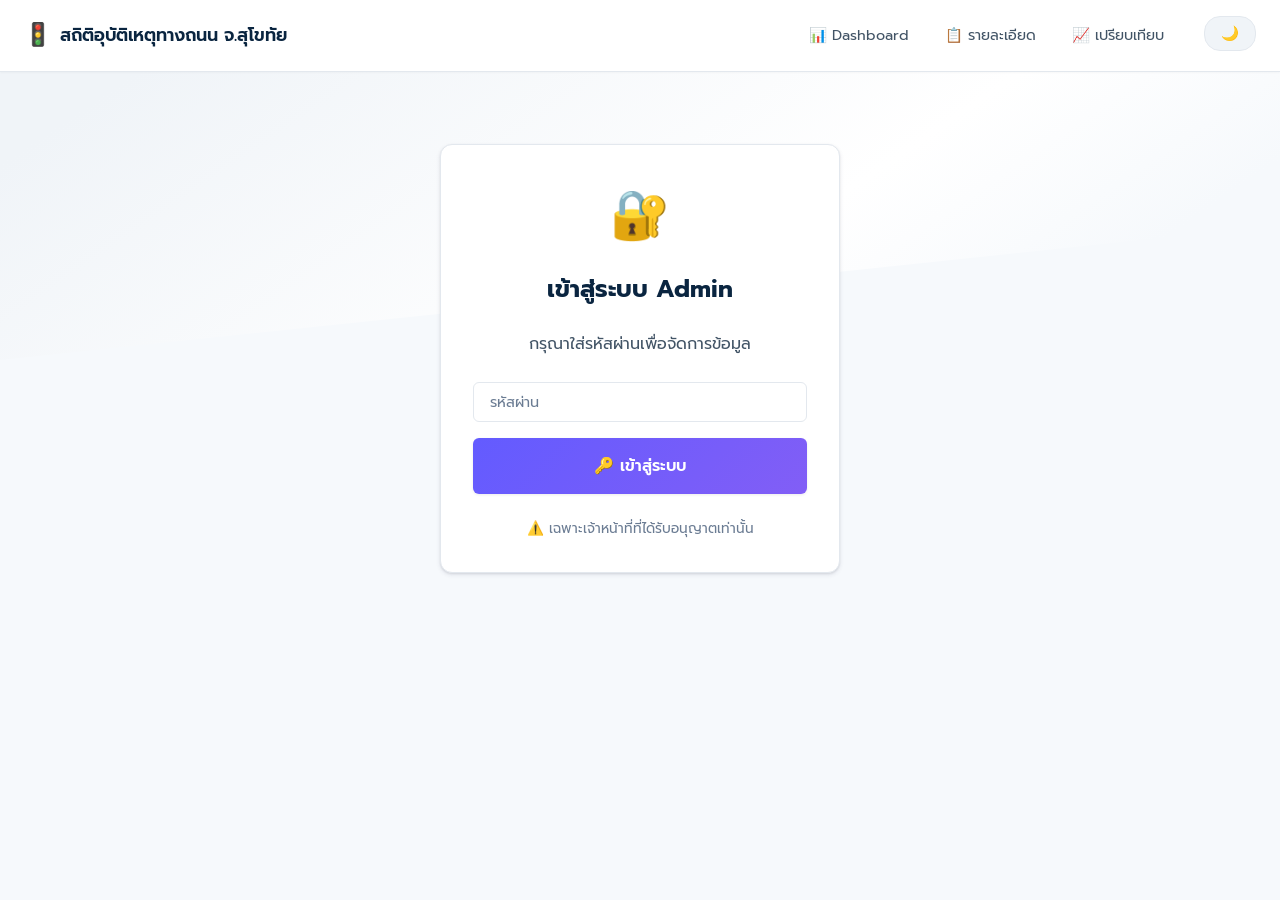
<file: admin.html>
<!DOCTYPE html>
<html lang="th">
<head>
  <meta charset="UTF-8">
  <meta name="viewport" content="width=device-width, initial-scale=1.0">
  <meta name="description" content="ระบบจัดการข้อมูลสถิติอุบัติเหตุทางถนน - Admin Panel">
  <title>🔑 Admin - สถิติอุบัติเหตุทางถนน</title>

  <!-- Google Fonts -->
  <link rel="preconnect" href="https://fonts.googleapis.com">
  <link rel="preconnect" href="https://fonts.gstatic.com" crossorigin>
  <link href="https://fonts.googleapis.com/css2?family=Prompt:wght@300;400;500;600;700&display=swap" rel="stylesheet">

  <!-- Styles -->
  <link rel="stylesheet" href="css/style.css">
  <script src="js/theme.js"></script>
</head>
<body>

  <!-- Navigation -->
  <nav class="navbar" id="mainNav">
    <div class="container">
      <a href="index.html" class="navbar-brand">
        <span class="emoji">🚦</span>
        <span>สถิติอุบัติเหตุทางถนน จ.สุโขทัย</span>
      </a>
      <ul class="navbar-nav">
        <li><a href="index.html" id="nav-dashboard">📊 Dashboard</a></li>
        <li><a href="detail.html" id="nav-detail">📋 รายละเอียด</a></li>
        <li><a href="compare.html" id="nav-compare">📈 เปรียบเทียบ</a></li>
        <li><a href="admin.html" class="active" id="nav-admin">🔑 Admin</a></li>
        <li>
          <button class="theme-toggle" id="themeToggle" title="สลับโหมดสี">
            <span class="icon-sun">☀️</span>
            <span class="icon-moon">🌙</span>
          </button>
        </li>
      </ul>
    </div>
  </nav>

  <div class="container page-wrapper">

    <!-- Login Section -->
    <div id="loginSection">
      <div class="login-container">
        <div class="card login-card">
          <div class="login-icon">🔐</div>
          <h2>เข้าสู่ระบบ Admin</h2>
          <p class="text-secondary mb-lg">กรุณาใส่รหัสผ่านเพื่อจัดการข้อมูล</p>
          <form onsubmit="handleLogin(event)">
            <div class="form-group">
              <input type="password" class="form-control" id="loginPassword"
                     placeholder="รหัสผ่าน" autocomplete="current-password">
            </div>
            <button type="submit" class="btn btn-primary btn-lg w-100" id="loginBtn">
              🔑 เข้าสู่ระบบ
            </button>
          </form>
          <p class="text-muted font-sm mt-lg">
            ⚠️ เฉพาะเจ้าหน้าที่ที่ได้รับอนุญาตเท่านั้น
          </p>
        </div>
      </div>
    </div>

    <!-- Admin Panel (hidden until login) -->
    <div id="adminPanel" class="hidden">

      <!-- Admin Header -->
      <div class="flex-between mb-xl">
        <div>
          <h1 style="font-size:1.5rem;font-weight:700">📝 จัดการข้อมูล</h1>
          <p class="text-secondary">เพิ่ม แก้ไข ลบ ข้อมูลสถิติอุบัติเหตุทางถนน</p>
        </div>
        <div class="flex-gap">
          <select class="form-control" id="adminFestivalSelect" style="width:auto">
            <option value="songkran">🎉 สงกรานต์</option>
            <option value="newyear">🎄 ปีใหม่</option>
          </select>
          <select class="form-control" id="adminYearSelect" style="width:auto"></select>
          <button class="btn btn-danger" onclick="handleLogout()">🚪 ออกจากระบบ</button>
        </div>
      </div>

      <!-- Tabs -->
      <div class="tabs">
        <button class="tab active" data-tab="daily">📊 ข้อมูลรายวัน</button>
        <button class="tab" data-tab="district">🏘️ ข้อมูลรายอำเภอ</button>
        <button class="tab" data-tab="policy">⚠️ นโยบายเน้นหนัก</button>
        <button class="tab" data-tab="casualty">🏥 บาดเจ็บ/เสียชีวิต</button>
      </div>

      <!-- ==================== TAB: Daily Stats ==================== -->
      <div class="tab-panel active" id="panel-daily">
        <div class="card">
          <h3 class="section-title">📋 ข้อมูลรายวัน (สรุปอัตโนมัติจากรายอำเภอ)</h3>
          <div class="table-wrapper">
            <table>
              <thead>
                <tr>
                  <th>วันที่</th>
                  <th>อุบัติเหตุ</th>
                  <th>บาดเจ็บ</th>
                  <th>เสียชีวิต</th>
                </tr>
              </thead>
              <tbody id="dailyTableBody">
                <tr><td colspan="4" class="text-center text-muted p-lg">กำลังโหลด...</td></tr>
              </tbody>
            </table>
          </div>
        </div>
      </div>

      <!-- ==================== TAB: District Stats ==================== -->
      <div class="tab-panel" id="panel-district">
        <div class="card mb-lg">
          <h3 class="section-title">➕ เพิ่ม/แก้ไขข้อมูลรายอำเภอ</h3>
          <form onsubmit="saveDistrictForm(event)">
            <div class="form-inline">
              <div class="form-group">
                <label class="form-label">วันที่</label>
                <select class="form-control date-select" id="districtDate" required></select>
              </div>
              <div class="form-group">
                <label class="form-label">อำเภอ</label>
                <select class="form-control" id="districtName" required>
                  <option value="">เลือกอำเภอ</option>
                </select>
              </div>
              <div class="form-group">
                <label class="form-label">อุบัติเหตุ</label>
                <input type="number" class="form-control" id="districtAccidents" min="0" value="0">
              </div>
              <div class="form-group">
                <label class="form-label">บาดเจ็บ</label>
                <input type="number" class="form-control" id="districtInjuries" min="0" value="0">
              </div>
              <div class="form-group">
                <label class="form-label">เสียชีวิต</label>
                <input type="number" class="form-control" id="districtDeaths" min="0" value="0">
              </div>
              <div class="form-group">
                <button type="submit" class="btn btn-primary">💾 บันทึก</button>
              </div>
            </div>
          </form>
        </div>

        <div class="card">
          <h3 class="section-title">📋 ข้อมูลรายอำเภอ</h3>
          <div class="table-wrapper">
            <table>
              <thead>
                <tr>
                  <th>วันที่</th>
                  <th>อำเภอ</th>
                  <th>อุบัติเหตุ</th>
                  <th>บาดเจ็บ</th>
                  <th>เสียชีวิต</th>
                  <th>จัดการ</th>
                </tr>
              </thead>
              <tbody id="districtTableBody">
                <tr><td colspan="6" class="text-center text-muted p-lg">กำลังโหลด...</td></tr>
              </tbody>
            </table>
          </div>
        </div>
      </div>

      <!-- ==================== TAB: Policy Stats ==================== -->
      <div class="tab-panel" id="panel-policy">
        <div class="card mb-lg">
          <h3 class="section-title">➕ เพิ่ม/แก้ไขข้อมูลนโยบายเน้นหนัก</h3>
          <form onsubmit="savePolicyForm(event)">
            <div class="form-inline" style="display: grid; grid-template-columns: repeat(auto-fill, minmax(200px, 1fr)); gap: var(--space-md); align-items: end;">
              <div class="form-group" style="grid-column: 1 / -1; margin-bottom: 0;">
                <label class="form-label">วันที่</label>
                <select class="form-control date-select" id="policyDate" required></select>
              </div>
              <div class="form-group">
                <label class="form-label">🏎️ ขับรถเร็วเกินกำหนด</label>
                <input type="number" class="form-control" id="policySpeed" min="0" value="0">
              </div>
              <div class="form-group">
                <label class="form-label">↩️ ขับรถย้อนศร</label>
                <input type="number" class="form-control" id="policyWrongSide" min="0" value="0">
              </div>
              <div class="form-group">
                <label class="form-label">🚥 ฝ่าไฟแดง</label>
                <input type="number" class="form-control" id="policyRedLight" min="0" value="0">
              </div>
              <div class="form-group">
                <label class="form-label">🚫 ไม่คาดเข็มขัด</label>
                <input type="number" class="form-control" id="policySeatbelt" min="0" value="0">
              </div>
              <div class="form-group">
                <label class="form-label">🆔 ไม่มีใบขับขี่</label>
                <input type="number" class="form-control" id="policyNoLicense" min="0" value="0">
              </div>
              <div class="form-group">
                <label class="form-label">⚠️ แซงในที่คับขัน</label>
                <input type="number" class="form-control" id="policyOvertaking" min="0" value="0">
              </div>
              <div class="form-group">
                <label class="form-label">🍺 เมาสุรา</label>
                <input type="number" class="form-control" id="policyDrunk" min="0" value="0">
              </div>
              <div class="form-group">
                <label class="form-label">⛑️ ไม่สวมหมวกนิรภัย</label>
                <input type="number" class="form-control" id="policyHelmet" min="0" value="0">
              </div>
              <div class="form-group">
                <label class="form-label">🛠️ รถไม่ปลอดภัย</label>
                <input type="number" class="form-control" id="policyUnsafe" min="0" value="0">
              </div>
              <div class="form-group">
                <label class="form-label">📱 ใช้โทรศัพท์มือถือ</label>
                <input type="number" class="form-control" id="policyMobile" min="0" value="0">
              </div>
              <div class="form-group" style="grid-column: 1 / -1; text-align: right;">
                <button type="submit" class="btn btn-primary btn-lg" style="min-width: 150px;">💾 บันทึกข้อมูลนโยบาย</button>
              </div>
            </div>
          </form>
        </div>

        <div class="card">
          <h3 class="section-title">📋 ข้อมูลนโยบาย</h3>
          <div class="table-wrapper">
            <table>
              <thead>
                <tr>
                  <th>วันที่</th>
                  <th>รวม 10 ข้อหา</th>
                  <th>จัดการ</th>
                </tr>
              </thead>
              <tbody id="policyTableBody">
                <tr><td colspan="3" class="text-center text-muted p-lg">กำลังโหลด...</td></tr>
              </tbody>
            </table>
          </div>
        </div>
      </div>

      <!-- ==================== TAB: Casualty Details ==================== -->
      <div class="tab-panel" id="panel-casualty">
        <div class="flex-between mb-lg">
          <h3 class="section-title" style="margin-bottom:0">🏥 รายละเอียดบาดเจ็บ/เสียชีวิต</h3>
          <button class="btn btn-primary" onclick="showCasualtyForm()">➕ เพิ่มรายการ</button>
        </div>

        <div id="casualtyList">
          <div class="loading"><div class="spinner"></div></div>
        </div>
      </div>

    </div><!-- /adminPanel -->
  </div>

  <!-- Casualty Modal -->
  <div class="modal-overlay" id="casualtyModal">
    <div class="modal">
      <div class="modal-header">
        <h3>📝 รายละเอียดบาดเจ็บ/เสียชีวิต</h3>
        <button class="btn btn-icon btn-outline" onclick="closeCasualtyModal()">✕</button>
      </div>
      <div class="modal-body">
        <form id="casualtyForm" onsubmit="saveCasualtyForm(event)">
          <input type="hidden" id="casualtyId">

          <div class="grid-2">
            <div class="form-group">
              <label class="form-label">วันที่เกิดเหตุ</label>
              <input type="date" class="form-control" id="casualtyDate2" required>
            </div>
            <div class="form-group">
              <label class="form-label">เวลา</label>
              <input type="time" class="form-control" id="casualtyTime">
            </div>
          </div>

          <div class="grid-2">
            <div class="form-group">
              <label class="form-label">อำเภอ</label>
              <select class="form-control" id="casualtyDistrict">
                <option value="">เลือกอำเภอ</option>
              </select>
            </div>
            <div class="form-group">
              <label class="form-label">สถานที่</label>
              <input type="text" class="form-control" id="casualtyLocation" placeholder="ถนน/ตำบล">
            </div>
          </div>

          <div class="grid-2">
            <div class="form-group">
              <label class="form-label">ประเภทยานพาหนะ</label>
              <select class="form-control" id="casualtyVehicle">
                <option value="">เลือก</option>
                <option value="รถจักรยานยนต์">🏍️ รถจักรยานยนต์</option>
                <option value="รถยนต์">🚗 รถยนต์</option>
                <option value="รถกระบะ">🛻 รถกระบะ</option>
                <option value="รถจักรยาน">🚲 รถจักรยาน</option>
                <option value="คนเดินเท้า">🚶 คนเดินเท้า</option>
                <option value="อื่นๆ">📦 อื่นๆ</option>
              </select>
            </div>
            <div class="form-group">
              <label class="form-label">สาเหตุ</label>
              <select class="form-control" id="casualtyCause">
                <option value="">เลือก</option>
                <option value="เมาสุรา">🍺 เมาสุรา</option>
                <option value="ขับเร็วเกินกำหนด">🏎️ ขับเร็วเกินกำหนด</option>
                <option value="ตัดหน้ากระชั้นชิด">⚡ ตัดหน้ากระชั้นชิด</option>
                <option value="ไม่สวมหมวกนิรภัย">⛑️ ไม่สวมหมวกนิรภัย</option>
                <option value="ไม่คาดเข็มขัด">🚫 ไม่คาดเข็มขัด</option>
                <option value="หลับใน">😴 หลับใน</option>
                <option value="อื่นๆ">📝 อื่นๆ</option>
              </select>
            </div>
          </div>

          <div class="grid-3">
            <div class="form-group">
              <label class="form-label">ประเภทถนน</label>
              <select class="form-control" id="casualtyRoadType">
                <option value="">เลือก</option>
                <option value="ทางหลวงแผ่นดิน">🛤️ ทางหลวงแผ่นดิน</option>
                <option value="ทางหลวงชนบท">🛣️ ทางหลวงชนบท</option>
                <option value="ถนนนในเมือง/เทศบาล">🏙️ ถนนนในเมือง/เทศบาล</option>
                <option value="ถนนในหมู่บ้าน/อบต.">🏠 ถนนในหมู่บ้าน/อบต.</option>
                <option value="อื่นๆ">📦 อื่นๆ</option>
              </select>
            </div>
            <div class="form-group">
              <label class="form-label">สถานะผู้ประสบเหตุ</label>
              <select class="form-control" id="casualtyRole">
                <option value="">เลือก</option>
                <option value="ผู้ขับขี่">🛵 ผู้ขับขี่</option>
                <option value="ผู้โดยสาร">👥 ผู้โดยสาร</option>
                <option value="คนเดินเท้า">🚶 คนเดินเท้า</option>
              </select>
            </div>
            <div class="form-group">
              <label class="form-label">ลักษณะจุดเกิดเหตุ</label>
              <select class="form-control" id="casualtySpotType">
                <option value="">เลือก</option>
                <option value="ทางตรง">➖ ทางตรง</option>
                <option value="ทางโค้ง">↪️ ทางโค้ง</option>
                <option value="สี่แยก">➕ สี่แยก</option>
                <option value="สามแยก">⏳ สามแยก</option>
                <option value="จุดกลับรถ">🔄 จุดกลับรถ</option>
                <option value="อื่นๆ">📍 อื่นๆ</option>
              </select>
            </div>
          </div>

          <div class="form-group">
            <label class="form-label">ชื่อ-สกุล ผู้บาดเจ็บ/เสียชีวิต</label>
            <input type="text" class="form-control" id="casualtyName" required placeholder="ชื่อ-นามสกุล">
          </div>

          <div class="grid-3">
            <div class="form-group">
              <label class="form-label">เพศ</label>
              <select class="form-control" id="casualtyGender">
                <option value="">เลือก</option>
                <option value="ชาย">ชาย</option>
                <option value="หญิง">หญิง</option>
              </select>
            </div>
            <div class="form-group">
              <label class="form-label">อายุ (ปี)</label>
              <input type="number" class="form-control" id="casualtyAge" min="0" max="150">
            </div>
            <div class="form-group">
              <label class="form-label">สถานะ</label>
              <select class="form-control" id="casualtyStatus" required>
                <option value="">เลือก</option>
                <option value="บาดเจ็บ">🏥 บาดเจ็บ</option>
                <option value="เสียชีวิต">✝️ เสียชีวิต</option>
              </select>
            </div>
          </div>

          <div class="form-group">
            <label class="form-label">หมายเหตุ/รายละเอียดเพิ่มเติม</label>
            <textarea class="form-control" id="casualtyNotes" placeholder="รายละเอียดเพิ่มเติม..."></textarea>
          </div>

          <div class="modal-footer" style="padding:0;border:0;margin-top:var(--space-md)">
            <button type="button" class="btn btn-outline" onclick="closeCasualtyModal()">ยกเลิก</button>
            <button type="submit" class="btn btn-primary">💾 บันทึก</button>
          </div>
        </form>
      </div>
    </div>
  </div>

  <!-- Scripts -->
  <script src="js/mobile-menu.js"></script>
  <script src="js/api.js"></script>
  <script src="js/auth.js"></script>
  <script src="js/admin.js"></script>

</body>
</html>
</file>
<file: css/style.css>
/* ============================================================
   🚦 Road Accident Statistics Dashboard - Design System
   Theme: Premium Dark + Glassmorphism
   Font: Prompt (Thai-optimized)
   ============================================================ */

/* ===== CSS Variables ===== */
:root {
  /* Background */
  --bg-primary: #f6f9fc;
  --bg-secondary: #ffffff;
  --bg-tertiary: #f0f4f8;

  /* Surfaces & Borders */
  --glass-bg: #ffffff;
  --glass-bg-hover: #ffffff;
  --glass-border: #e3e8ee;
  --glass-border-hover: #cacad0;

  /* Text */
  --text-primary: #0a2540;
  --text-secondary: #425466;
  --text-muted: #6b7c93;
  --text-dark: #0a2540;

  /* Accent Colors (Stripe Signature) */
  --accent-blue: #635bff;
  --accent-cyan: #11cdef;
  --accent-gold: #f4b400;
  --accent-orange: #fb6340;
  --accent-red: #df1b41;
  --accent-green: #00d924;
  --accent-purple: #825ef6;
  --accent-pink: #f5365c;

  /* Data Colors */
  --color-accident: #635bff;
  --color-injury: #f4b400;
  --color-death: #df1b41;
  --color-safe: #00d924;

  /* Gradients */
  --gradient-primary: linear-gradient(135deg, #635bff 0%, #825ef6 100%);
  --gradient-danger: linear-gradient(135deg, #f5365c 0%, #df1b41 100%);
  --gradient-warning: linear-gradient(135deg, #fb6340 0%, #f4b400 100%);
  --gradient-success: linear-gradient(135deg, #2dce89 0%, #00d924 100%);
  --gradient-info: linear-gradient(135deg, #11cdef 0%, #1171ef 100%);
  --gradient-header: #ffffff;

  /* Spacing */
  --space-xs: 4px;
  --space-sm: 8px;
  --space-md: 16px;
  --space-lg: 24px;
  --space-xl: 32px;
  --space-xxl: 48px;

  /* Border Radius */
  --radius-sm: 6px;
  --radius-md: 8px;
  --radius-lg: 12px;
  --radius-xl: 16px;

  /* Shadows (Stripe precise shadows) */
  --shadow-sm: 0 2px 4px rgba(50, 50, 93, 0.1), 0 1px 2px rgba(0, 0, 0, 0.08);
  --shadow-md: 0 4px 6px rgba(50, 50, 93, 0.11), 0 1px 3px rgba(0, 0, 0, 0.08);
  --shadow-lg: 0 15px 35px rgba(50, 50, 93, 0.1), 0 5px 15px rgba(0, 0, 0, 0.07);
  --shadow-glow-blue: 0 0 0 transparent;
  --shadow-glow-red: 0 0 0 transparent;
  --shadow-glow-gold: 0 0 0 transparent;
  --shadow-glow-green: 0 0 0 transparent;

  /* Transitions */
  --transition-fast: 150ms ease;
  --transition-normal: 300ms cubic-bezier(0.4, 0, 0.2, 1);
  --transition-slow: 500ms cubic-bezier(0.4, 0, 0.2, 1);

  /* Font */
  --font-primary: 'Inter', 'Prompt', sans-serif;
}

/* Dark Theme Variables */
[data-theme="dark"] {
  --bg-primary: #0b1120;
  --bg-secondary: #0f172a;
  --bg-tertiary: #1e293b;

  /* Surfaces & Borders */
  --glass-bg: #0f172a;
  --glass-bg-hover: #1e293b;
  --glass-border: #1e293b;
  --glass-border-hover: #334155;

  /* Text */
  --text-primary: #f8fafc;
  --text-secondary: #94a3b8;
  --text-muted: #64748b;
  --text-dark: #f8fafc;

  /* Accent Adjustments (Optional, keeping Stripe colors for brand consistency) */
  --gradient-header: #0f172a;
  
  /* Reset background skew overlay for dark mode to be more subtle */
  --bg-skew-gradient: linear-gradient(150deg, #0f172a 15%, #0b1120 70%, #0f172a 94%);

  /* Shadows */
  --shadow-sm: 0 4px 6px -1px rgba(0, 0, 0, 0.2), 0 2px 4px -1px rgba(0, 0, 0, 0.06);
  --shadow-md: 0 10px 15px -3px rgba(0, 0, 0, 0.3), 0 4px 6px -2px rgba(0, 0, 0, 0.05);
  --shadow-lg: 0 20px 25px -5px rgba(0, 0, 0, 0.4), 0 10px 10px -5px rgba(0, 0, 0, 0.04);
}

/* ===== Reset & Base ===== */
*, *::before, *::after {
  box-sizing: border-box;
  margin: 0;
  padding: 0;
}

html {
  font-size: 16px;
  scroll-behavior: smooth;
}

body {
  font-family: var(--font-primary);
  background: var(--bg-primary);
  color: var(--text-primary);
  min-height: 100vh;
  line-height: 1.6;
  overflow-x: hidden;
}

/* Ambient background glow - Stripe Diagonal */
body::before {
  content: '';
  position: absolute;
  top: 0;
  left: 0;
  right: 0;
  height: 40vh;
  background: var(--bg-skew-gradient, linear-gradient(150deg, #f0f4f8 15%, #ffffff 70%, #f6f9fc 94%));
  transform: skewY(-6deg);
  transform-origin: top left;
  pointer-events: none;
  z-index: 0;
}

a { color: var(--accent-blue); text-decoration: none; }
a:hover { color: var(--accent-cyan); }

/* ===== Scrollbar ===== */
::-webkit-scrollbar { width: 6px; height: 6px; }
::-webkit-scrollbar-track { background: var(--bg-primary); }
::-webkit-scrollbar-thumb {
  background: var(--text-muted);
  border-radius: 3px;
}
::-webkit-scrollbar-thumb:hover { background: var(--text-secondary); }

/* ===== Layout ===== */
.container {
  max-width: 1440px;
  margin: 0 auto;
  padding: 0 var(--space-lg);
  position: relative;
  z-index: 1;
}

.container-wide {
  max-width: 1600px;
  margin: 0 auto;
  padding: 0 var(--space-lg);
  position: relative;
  z-index: 1;
}

.page-wrapper {
  padding: var(--space-lg) 0 var(--space-xxl);
}

.grid-2 { display: grid; grid-template-columns: repeat(2, 1fr); gap: var(--space-lg); }
.grid-3 { display: grid; grid-template-columns: repeat(3, 1fr); gap: var(--space-lg); }
.grid-4 { display: grid; grid-template-columns: repeat(4, 1fr); gap: var(--space-lg); }

.flex-between {
  display: flex;
  justify-content: space-between;
  align-items: center;
}

.flex-center {
  display: flex;
  justify-content: center;
  align-items: center;
}

.flex-gap {
  display: flex;
  gap: var(--space-md);
  align-items: center;
  flex-wrap: wrap;
}

/* ===== Header / Navbar ===== */
.navbar {
  background: rgba(255, 255, 255, 0.95);
  backdrop-filter: blur(8px);
  border-bottom: 1px solid var(--glass-border);
  padding: var(--space-md) 0;
  position: sticky;
  top: 0;
  z-index: 100;
  box-shadow: 0 1px 2px rgba(0,0,0,0.03);
}

.nav-toggle {
  display: none;
}

.navbar .container,
.navbar .container-wide {
  display: flex;
  justify-content: space-between;
  align-items: center;
  flex-wrap: wrap;
  gap: var(--space-md);
}

.navbar-brand {
  display: flex;
  align-items: center;
  gap: var(--space-sm);
  font-size: 1.1rem;
  font-weight: 600;
  color: var(--text-primary);
  white-space: nowrap;
}

.navbar-brand .emoji {
  font-size: 1.4rem;
}

.navbar-nav {
  display: flex;
  list-style: none;
  gap: var(--space-xs);
}

.navbar-nav a {
  display: flex;
  align-items: center;
  gap: var(--space-xs);
  padding: var(--space-sm) var(--space-md);
  border-radius: var(--radius-sm);
  color: var(--text-secondary);
  font-size: 0.9rem;
  font-weight: 400;
  transition: var(--transition-normal);
  white-space: nowrap;
}

.navbar-nav a:hover,
.navbar-nav a.active {
  background: #f0f4f8;
  color: var(--text-primary);
}

.navbar-nav a.active {
  color: var(--accent-blue);
  font-weight: 500;
}

/* ===== Page Header ===== */
.page-header {
  text-align: center;
  padding: var(--space-xl) 0;
}

.page-header h1 {
  font-size: 1.8rem;
  font-weight: 700;
  margin-bottom: var(--space-sm);
  background: linear-gradient(135deg, var(--text-primary) 0%, var(--accent-blue) 100%);
  -webkit-background-clip: text;
  -webkit-text-fill-color: transparent;
  background-clip: text;
}

.page-header .subtitle {
  font-size: 1rem;
  color: var(--text-secondary);
}

.page-header .report-date {
  font-size: 0.9rem;
  color: var(--accent-gold);
  margin-top: var(--space-xs);
}

/* ===== Festival Badge ===== */
.festival-badge {
  display: inline-flex;
  align-items: center;
  gap: var(--space-xs);
  padding: var(--space-xs) var(--space-md);
  border-radius: var(--radius-xl);
  font-size: 0.85rem;
  font-weight: 600;
  white-space: nowrap;
  max-width: 100%;
  overflow: hidden;
  text-overflow: ellipsis;
}

.festival-badge span {
  display: inline-block;
  white-space: nowrap;
}

.festival-badge.songkran {
  background: linear-gradient(135deg, rgba(255, 152, 0, 0.2), rgba(255, 87, 34, 0.2));
  color: var(--accent-orange);
  border: 1px solid rgba(255, 152, 0, 0.3);
}

.festival-badge.newyear {
  background: linear-gradient(135deg, rgba(79, 124, 255, 0.2), rgba(179, 136, 255, 0.2));
  color: var(--accent-purple);
  border: 1px solid rgba(179, 136, 255, 0.3);
}

/* ===== Controls Bar ===== */
.controls-bar {
  display: flex;
  justify-content: center;
  align-items: center;
  gap: var(--space-md);
  padding: var(--space-md) 0;
  flex-wrap: wrap;
}

/* ===== White Card (No Glass) ===== */
.card {
  background: var(--bg-secondary);
  border: 1px solid var(--glass-border);
  border-radius: var(--radius-lg);
  padding: var(--space-lg);
  transition: var(--transition-normal);
  position: relative;
  overflow: hidden;
  box-shadow: var(--shadow-sm);
}

.card:hover {
  background: var(--glass-bg-hover);
  border-color: var(--glass-border-hover);
  transform: translateY(-2px);
  box-shadow: var(--shadow-md);
}

.card-header {
  display: flex;
  justify-content: space-between;
  align-items: center;
  margin-bottom: var(--space-md);
}

.card-title {
  font-size: 0.9rem;
  font-weight: 500;
  color: var(--text-secondary);
  text-transform: uppercase;
  letter-spacing: 0.5px;
}

.card-icon {
  width: 40px;
  height: 40px;
  border-radius: var(--radius-md);
  display: flex;
  align-items: center;
  justify-content: center;
  font-size: 1.2rem;
}

/* ===== Summary Cards ===== */
.summary-cards {
  display: grid;
  grid-template-columns: repeat(auto-fit, minmax(240px, 1fr));
  gap: var(--space-lg);
  margin-bottom: var(--space-xl);
}

.summary-card {
  position: relative;
  overflow: hidden;
}

.summary-card::before {
  content: '';
  position: absolute;
  top: 0;
  left: 0;
  right: 0;
  height: 3px;
  border-radius: var(--radius-lg) var(--radius-lg) 0 0;
}

.summary-card.accidents::before { background: var(--gradient-info); }
.summary-card.injuries::before { background: var(--gradient-warning); }
.summary-card.deaths::before { background: var(--gradient-danger); }
.summary-card.safe::before { background: var(--gradient-success); }

.summary-card .card-icon.accidents { background: rgba(79, 124, 255, 0.15); color: var(--color-accident); }
.summary-card .card-icon.injuries { background: rgba(255, 215, 64, 0.15); color: var(--color-injury); }
.summary-card .card-icon.deaths { background: rgba(255, 82, 82, 0.15); color: var(--color-death); }
.summary-card .card-icon.safe { background: rgba(105, 240, 174, 0.15); color: var(--color-safe); }

.summary-value {
  font-size: 2.5rem;
  font-weight: 700;
  line-height: 1.2;
  margin-bottom: var(--space-xs);
}

.summary-value.accidents { color: var(--color-accident); }
.summary-value.injuries { color: var(--color-injury); }
.summary-value.deaths { color: var(--color-death); }
.summary-value.safe { color: var(--color-safe); }

.summary-sub {
  font-size: 0.85rem;
  color: var(--text-muted);
}

.summary-sub span {
  color: var(--text-secondary);
  font-weight: 600;
}

/* ===== Data Table ===== */
.table-wrapper {
  overflow-x: auto;
  border-radius: var(--radius-md);
  scrollbar-width: thin;
  scrollbar-color: var(--glass-border) transparent;
}

.table-wrapper::-webkit-scrollbar {
  height: 6px;
}

.table-wrapper::-webkit-scrollbar-track {
  background: transparent;
}

.table-wrapper::-webkit-scrollbar-thumb {
  background-color: var(--glass-border);
  border-radius: 10px;
}


table {
  width: 100%;
  border-collapse: collapse;
  font-size: 0.9rem;
}

thead th {
  background: #f6f9fc;
  color: var(--text-secondary);
  font-weight: 600;
  padding: var(--space-md);
  text-align: center;
  white-space: nowrap;
  border-bottom: 1px solid var(--glass-border);
  text-transform: uppercase;
  font-size: 0.8rem;
  letter-spacing: 0.5px;
}

tbody td {
  padding: var(--space-sm) var(--space-md);
  text-align: center;
  border-bottom: 1px solid var(--glass-border);
  transition: var(--transition-fast);
}

tbody tr:hover td {
  background: var(--glass-bg-hover);
}

tbody tr:last-child td {
  border-bottom: none;
}

.table-total td {
  font-weight: 700;
  background: #f6f9fc !important;
  border-top: 2px solid var(--glass-border);
  color: var(--text-dark);
}

td.text-danger { color: var(--accent-red); font-weight: 600; }
td.text-warning { color: var(--accent-gold); font-weight: 600; }

/* ===== District Cards Grid ===== */
.district-cards-header {
  display: flex;
  justify-content: space-between;
  align-items: center;
  margin-bottom: var(--space-lg);
  flex-wrap: wrap;
  gap: var(--space-md);
}

.district-sort-control {
  display: flex;
  align-items: center;
  gap: var(--space-sm);
}

.district-cards-grid {
  display: grid;
  grid-template-columns: repeat(auto-fill, minmax(280px, 1fr));
  gap: var(--space-md);
}

.district-card {
  background: var(--glass-bg);
  border: 1px solid var(--glass-border);
  border-radius: var(--radius-md);
  padding: var(--space-lg);
  transition: var(--transition-normal);
  display: flex;
  flex-direction: column;
  gap: var(--space-sm);
  position: relative;
  overflow: hidden;
}

.district-card::before {
  content: '';
  position: absolute;
  top: 0;
  left: 0;
  bottom: 0;
  width: 4px;
  background: var(--text-muted);
  border-radius: var(--radius-md) 0 0 var(--radius-md);
  transition: var(--transition-normal);
}

.district-card.has-data::before {
  background: var(--accent-blue);
}
.district-card.has-injury::before {
  background: var(--accent-gold);
}
.district-card.has-death::before {
  background: var(--accent-red);
}

.district-card:hover {
  background: var(--glass-bg-hover);
  border-color: var(--glass-border-hover);
  transform: translateY(-2px);
  box-shadow: var(--shadow-md);
}

.district-card-header {
  display: flex;
  justify-content: space-between;
  align-items: center;
  border-bottom: 1px solid var(--glass-border);
  padding-bottom: var(--space-sm);
  margin-bottom: var(--space-xs);
}

.district-card-title {
  font-size: 1.15rem;
  font-weight: 600;
  color: var(--text-primary);
}

.district-stat-row {
  display: flex;
  justify-content: space-between;
  align-items: center;
  font-size: 0.95rem;
  padding: 4px 0;
}

.district-stat-label {
  color: var(--text-secondary);
  display: flex;
  align-items: center;
  gap: var(--space-xs);
}

.district-stat-value {
  font-weight: 700;
  font-size: 1.1rem;
}

.district-stat-value.accidents { color: var(--color-accident); }
.district-stat-value.injuries { color: var(--color-injury); }
.district-stat-value.deaths { color: var(--color-death); }

.map-tooltip .stat-row {
  display: flex;
  justify-content: space-between;
  padding: 2px 0;
}

/* ===== Policy Cards ===== */
.policy-cards {
  display: grid;
  grid-template-columns: repeat(auto-fit, minmax(200px, 1fr));
  gap: var(--space-md);
}

.policy-card {
  display: flex;
  align-items: center;
  gap: var(--space-md);
  padding: var(--space-md);
  transition: var(--transition-normal);
}

.policy-card:hover {
  transform: translateY(-2px);
  box-shadow: var(--shadow-md);
  background: var(--glass-bg-hover);
}

.policy-card .policy-icon {
  width: 48px;
  height: 48px;
  display: flex;
  align-items: center;
  justify-content: center;
  font-size: 1.5rem;
  border-radius: var(--radius-md);
}

.policy-card .policy-value {
  font-size: 1.5rem;
  font-weight: 700;
  line-height: 1;
}

.policy-card .policy-label {
  font-size: 0.85rem;
  color: var(--text-secondary);
  font-weight: 500;
  margin-top: 2px;
}

.policy-card .policy-unit {
  font-size: 0.75rem;
  color: var(--text-muted);
}

/* ===== Forms ===== */
.form-group {
  margin-bottom: var(--space-md);
}

.form-label {
  display: block;
  font-size: 0.85rem;
  font-weight: 500;
  color: var(--text-secondary);
  margin-bottom: var(--space-xs);
}

.form-control {
  width: 100%;
  padding: var(--space-sm) var(--space-md);
  background: rgba(255, 255, 255, 0.05);
  border: 1px solid var(--glass-border);
  border-radius: var(--radius-sm);
  color: var(--text-primary);
  font-family: var(--font-primary);
  font-size: 0.9rem;
  transition: var(--transition-normal);
  outline: none;
}

.form-control:focus {
  border-color: var(--accent-blue);
  box-shadow: 0 0 0 3px rgba(79, 124, 255, 0.15);
  background: rgba(255, 255, 255, 0.08);
}

.form-control::placeholder {
  color: var(--text-muted);
}

select.form-control {
  cursor: pointer;
  appearance: auto;
}

textarea.form-control {
  min-height: 80px;
  resize: vertical;
}

.form-inline {
  display: flex;
  gap: var(--space-md);
  align-items: flex-end;
  flex-wrap: wrap;
}

.form-inline .form-group {
  flex: 1;
  min-width: 150px;
}

/* ===== Buttons ===== */
.btn {
  display: inline-flex;
  align-items: center;
  justify-content: center;
  gap: var(--space-xs);
  padding: var(--space-sm) var(--space-lg);
  border: none;
  border-radius: var(--radius-sm);
  font-family: var(--font-primary);
  font-size: 0.9rem;
  font-weight: 600;
  cursor: pointer;
  transition: var(--transition-normal);
  white-space: nowrap;
  text-decoration: none;
  box-shadow: 0 1px 3px rgba(0,0,0,0.08);
}

.btn:hover {
  transform: translateY(-1px);
  box-shadow: var(--shadow-sm);
}

.btn:active {
  transform: translateY(0);
}

.btn-primary {
  background: var(--gradient-primary);
  color: white;
}

.btn-danger {
  background: var(--gradient-danger);
  color: white;
}

.btn-warning {
  background: var(--gradient-warning);
  color: var(--text-dark);
}

.btn-success {
  background: var(--gradient-success);
  color: var(--text-dark);
}

.btn-outline {
  background: transparent;
  border: 1px solid var(--glass-border);
  color: var(--text-secondary);
}

.btn-outline:hover {
  background: var(--glass-bg-hover);
  border-color: var(--accent-blue);
  color: var(--accent-blue);
}

.btn-sm {
  padding: var(--space-xs) var(--space-md);
  font-size: 0.8rem;
}

.btn-lg {
  padding: var(--space-md) var(--space-xl);
  font-size: 1rem;
}

.btn-icon {
  width: 36px;
  height: 36px;
  padding: 0;
  border-radius: var(--radius-sm);
}

/* ===== Tabs ===== */
.tabs {
  display: flex;
  gap: var(--space-xs);
  margin-bottom: var(--space-lg);
  border-bottom: 1px solid var(--glass-border);
  overflow-x: auto;
}

.tab {
  padding: var(--space-md) var(--space-lg);
  color: var(--text-muted);
  font-size: 0.9rem;
  cursor: pointer;
  border-bottom: 2px solid transparent;
  transition: var(--transition-normal);
  white-space: nowrap;
  background: none;
  border-top: none;
  border-left: none;
  border-right: none;
  font-family: var(--font-primary);
}

.tab:hover {
  color: var(--text-secondary);
}

.tab.active {
  color: var(--accent-blue);
  border-bottom-color: var(--accent-blue);
}

.tab-panel {
  display: none;
}

.tab-panel.active {
  display: block;
  animation: fadeIn 0.3s ease;
}

/* ===== Login Form ===== */
.login-container {
  max-width: 400px;
  margin: var(--space-xxl) auto;
  text-align: center;
}

.login-card {
  padding: var(--space-xl);
}

.login-card h2 {
  margin-bottom: var(--space-lg);
  font-size: 1.5rem;
}

.login-card .login-icon {
  font-size: 3rem;
  margin-bottom: var(--space-md);
}

/* ===== Comparison Visibility Toggles ===== */
.compare-mobile-only { display: none !important; }
/* NOTE: .compare-desktop-only ไม่ต้องกำหนด display เพราะจะทำให้ <table> เสีย layout
   ปล่อยให้ element ใช้ค่า default ของตัวเอง (table = display:table, div = display:block) */

.compare-cards {
  display: grid;
  grid-template-columns: repeat(auto-fit, minmax(280px, 1fr));
  gap: var(--space-lg);
}

.compare-card .compare-values {
  display: flex;
  align-items: center;
  gap: var(--space-md);
  margin: var(--space-md) 0;
}

.compare-card .year-value {
  flex: 1;
  text-align: center;
}

.compare-card .year-value .value {
  font-size: 2rem;
  font-weight: 700;
}

.compare-card .year-value .year-label {
  font-size: 0.8rem;
  color: var(--text-muted);
}

.compare-card .vs-divider {
  font-size: 0.8rem;
  color: var(--text-muted);
  font-weight: 600;
}

.change-badge {
  display: inline-flex;
  align-items: center;
  gap: 4px;
  padding: 3px 10px;
  border-radius: var(--radius-xl);
  font-size: 0.8rem;
  font-weight: 600;
}

.change-badge.increase {
  background: rgba(255, 82, 82, 0.15);
  color: var(--accent-red);
}

.change-badge.decrease {
  background: rgba(105, 240, 174, 0.15);
  color: var(--accent-green);
}

.change-badge.neutral {
  background: rgba(159, 168, 218, 0.15);
  color: var(--text-secondary);
}

/* ===== Casualty Detail Cards ===== */
.casualty-cards {
  display: grid;
  grid-template-columns: repeat(auto-fit, minmax(320px, 1fr));
  gap: var(--space-md);
}

.casualty-card {
  border-left: 3px solid var(--accent-gold);
}

.casualty-card.death {
  border-left-color: var(--accent-red);
}

.casualty-card .case-header {
  display: flex;
  justify-content: space-between;
  align-items: flex-start;
  margin-bottom: var(--space-sm);
}

.casualty-card .case-number {
  font-weight: 700;
  color: var(--accent-blue);
}

.casualty-card .case-status {
  padding: 2px 10px;
  border-radius: var(--radius-xl);
  font-size: 0.75rem;
  font-weight: 600;
}

.casualty-card .case-status.injury {
  background: rgba(255, 215, 64, 0.15);
  color: var(--accent-gold);
}

.casualty-card .case-status.death {
  background: rgba(255, 82, 82, 0.15);
  color: var(--accent-red);
}

.casualty-card .case-detail {
  display: grid;
  grid-template-columns: auto 1fr;
  gap: var(--space-xs) var(--space-md);
  font-size: 0.85rem;
}

.casualty-card .detail-label {
  color: var(--text-muted);
  white-space: nowrap;
}

.casualty-card .detail-value {
  color: var(--text-primary);
}

/* ===== Timeline ===== */
.timeline {
  position: relative;
  padding-left: var(--space-xl);
}

.timeline::before {
  content: '';
  position: absolute;
  left: 12px;
  top: 0;
  bottom: 0;
  width: 2px;
  background: var(--glass-border);
}

.timeline-item {
  position: relative;
  padding: var(--space-md) 0;
}

.timeline-item::before {
  content: '';
  position: absolute;
  left: calc(-1 * var(--space-xl) + 8px);
  top: 22px;
  width: 10px;
  height: 10px;
  border-radius: 50%;
  background: var(--accent-blue);
  border: 2px solid var(--bg-primary);
}

.timeline-item.death::before {
  background: var(--accent-red);
}

.timeline-date {
  font-size: 0.8rem;
  color: var(--accent-blue);
  font-weight: 600;
  margin-bottom: var(--space-xs);
}

/* ===== Chart Container ===== */
.chart-container {
  position: relative;
  width: 100%;
  min-height: 300px;
}

.chart-container canvas {
  max-width: 100%;
}

/* ===== Stats Mini Cards ===== */
.stat-mini {
  display: grid;
  grid-template-columns: 1fr 60px 30px 60px 80px;
  align-items: center;
  gap: var(--space-xs);
  padding: var(--space-sm) var(--space-md);
  background: var(--glass-bg);
  border-radius: var(--radius-sm);
  border: 1px solid var(--glass-border);
  font-family: var(--font-primary);
}

.stat-label {
  font-size: 0.85rem;
  color: var(--text-secondary);
  white-space: nowrap;
  overflow: hidden;
  text-overflow: ellipsis;
}

.stat-vs {
  font-size: 0.75rem;
  color: var(--text-muted);
  text-align: center;
  font-weight: 600;
}

.stat-badge-wrap {
  display: flex;
  justify-content: flex-end;
}

.stat-mini .stat-dot {
  width: 8px;
  height: 8px;
  border-radius: 50%;
  flex-shrink: 0;
}

.stat-mini .stat-label {
  font-size: 0.8rem;
  color: var(--text-secondary);
}

.stat-mini .stat-number {
  font-size: 0.95rem;
  font-weight: 700;
  text-align: right;
}

/* ===== Filter Bar ===== */
.filter-bar {
  display: flex;
  gap: var(--space-md);
  flex-wrap: wrap;
  padding: var(--space-md);
  background: var(--glass-bg);
  border-radius: var(--radius-md);
  border: 1px solid var(--glass-border);
  margin-bottom: var(--space-lg);
}

.filter-bar .form-group {
  margin-bottom: 0;
  min-width: 150px;
}

/* ===== Toast / Notification ===== */
.toast-container {
  position: fixed;
  top: var(--space-lg);
  right: var(--space-lg);
  z-index: 9999;
  display: flex;
  flex-direction: column;
  gap: var(--space-sm);
}

.toast {
  background: rgba(17, 22, 51, 0.95);
  backdrop-filter: blur(12px);
  border: 1px solid var(--glass-border);
  border-radius: var(--radius-md);
  padding: var(--space-md) var(--space-lg);
  min-width: 300px;
  display: flex;
  align-items: center;
  gap: var(--space-md);
  animation: slideInRight 0.3s ease;
  box-shadow: var(--shadow-lg);
}

.toast.success { border-left: 3px solid var(--accent-green); }
.toast.error { border-left: 3px solid var(--accent-red); }
.toast.warning { border-left: 3px solid var(--accent-gold); }

.toast .toast-icon { font-size: 1.3rem; }
.toast .toast-message { flex: 1; font-size: 0.9rem; }
.toast .toast-close {
  background: none;
  border: none;
  color: var(--text-muted);
  cursor: pointer;
  font-size: 1.1rem;
  padding: 0;
}

/* ===== Loading Spinner ===== */
.loading {
  display: flex;
  justify-content: center;
  align-items: center;
  padding: var(--space-xxl);
}

.spinner {
  width: 40px;
  height: 40px;
  border: 3px solid var(--glass-border);
  border-top-color: var(--accent-blue);
  border-radius: 50%;
  animation: spin 0.8s linear infinite;
}

/* ===== Empty State ===== */
.empty-state {
  text-align: center;
  padding: var(--space-xxl);
  color: var(--text-muted);
}

.empty-state .empty-icon {
  font-size: 3rem;
  margin-bottom: var(--space-md);
  opacity: 0.5;
}

.empty-state p {
  font-size: 0.95rem;
  margin-bottom: var(--space-md);
}

/* ===== Modal ===== */
.modal-overlay {
  position: fixed;
  inset: 0;
  background: rgba(0, 0, 0, 0.6);
  backdrop-filter: blur(4px);
  z-index: 200;
  display: none;
  align-items: center;
  justify-content: center;
  padding: var(--space-lg);
}

.modal-overlay.active {
  display: flex;
  animation: fadeIn 0.2s ease;
}

.modal {
  background: var(--bg-secondary);
  border: 1px solid var(--glass-border);
  border-radius: var(--radius-lg);
  max-width: 600px;
  width: 100%;
  max-height: 85vh;
  overflow-y: auto;
  animation: scaleIn 0.3s ease;
}

.modal-header {
  display: flex;
  justify-content: space-between;
  align-items: center;
  padding: var(--space-lg);
  border-bottom: 1px solid var(--glass-border);
}

.modal-header h3 {
  font-size: 1.1rem;
}

.modal-body {
  padding: var(--space-lg);
}

.modal-footer {
  display: flex;
  justify-content: flex-end;
  gap: var(--space-sm);
  padding: var(--space-md) var(--space-lg);
  border-top: 1px solid var(--glass-border);
}

/* ===== Section Title ===== */
.section-title {
  font-size: 1.1rem;
  font-weight: 600;
  color: var(--text-primary);
  margin-bottom: var(--space-lg);
  display: flex;
  align-items: center;
  gap: var(--space-sm);
}

.section-title::after {
  content: '';
  flex: 1;
  height: 1px;
  background: var(--glass-border);
  margin-left: var(--space-md);
}

/* ===== Theme Toggle ===== */
.theme-toggle {
  background: var(--bg-tertiary);
  border: 1px solid var(--glass-border);
  cursor: pointer;
  padding: var(--space-sm) var(--space-md);
  border-radius: var(--radius-xl);
  color: var(--text-primary);
  display: flex;
  align-items: center;
  justify-content: center;
  gap: var(--space-sm);
  transition: var(--transition-normal);
  font-size: 0.9rem;
  font-weight: 500;
  margin-left: var(--space-md);
}

.theme-toggle:hover {
  background: var(--glass-bg-hover);
  border-color: var(--glass-border-hover);
  transform: translateY(-1px);
}

.theme-toggle .icon-sun { display: none; }
.theme-toggle .icon-moon { display: block; }

[data-theme="dark"] .theme-toggle .icon-sun { display: block; }
[data-theme="dark"] .theme-toggle .icon-moon { display: none; }

[data-theme="dark"] .navbar {
  background: rgba(15, 23, 42, 0.9);
}

[data-theme="dark"] thead th {
  background: #1e293b;
}

[data-theme="dark"] .table-total td {
  background: #1e293b !important;
}

/* Dropdown (Select) Fix for Dark Mode */
[data-theme="dark"] .form-control {
  background-color: var(--bg-tertiary);
  color: var(--text-primary);
  border-color: var(--glass-border);
}

[data-theme="dark"] select.form-control option {
  background-color: var(--bg-secondary);
  color: var(--text-primary);
}

[data-theme="dark"] .form-control:focus {
  background-color: var(--bg-tertiary);
  border-color: var(--accent-blue);
}


/* ===== Animations ===== */
@keyframes fadeIn {
  from { opacity: 0; }
  to { opacity: 1; }
}

@keyframes slideInRight {
  from { opacity: 0; transform: translateX(100px); }
  to { opacity: 1; transform: translateX(0); }
}

@keyframes slideUp {
  from { opacity: 0; transform: translateY(20px); }
  to { opacity: 1; transform: translateY(0); }
}

@keyframes scaleIn {
  from { opacity: 0; transform: scale(0.9); }
  to { opacity: 1; transform: scale(1); }
}

@keyframes spin {
  to { transform: rotate(360deg); }
}

@keyframes pulse {
  0%, 100% { opacity: 1; }
  50% { opacity: 0.6; }
}

@keyframes countUp {
  from { opacity: 0; transform: translateY(10px); }
  to { opacity: 1; transform: translateY(0); }
}

.animate-fade { animation: fadeIn 0.5s ease; }
.animate-slide { animation: slideUp 0.5s ease; }
.animate-pulse { animation: pulse 2s ease-in-out infinite; }

/* Staggered animation for cards */
.summary-cards > *:nth-child(1) { animation: slideUp 0.4s ease 0.0s both; }
.summary-cards > *:nth-child(2) { animation: slideUp 0.4s ease 0.1s both; }
.summary-cards > *:nth-child(3) { animation: slideUp 0.4s ease 0.2s both; }
.summary-cards > *:nth-child(4) { animation: slideUp 0.4s ease 0.3s both; }
.summary-cards > *:nth-child(5) { animation: slideUp 0.4s ease 0.4s both; }
.summary-cards > *:nth-child(6) { animation: slideUp 0.4s ease 0.5s both; }

/* ===== Responsive ===== */
@media (max-width: 1024px) {
  .grid-3 { grid-template-columns: repeat(2, 1fr); }
  .grid-4 { grid-template-columns: repeat(2, 1fr); }
}

@media (max-width: 768px) {
  :root { font-size: 14px; }

  .container { padding: 0 var(--space-md); }

  /* Navbar Mobile Layout */
  .navbar .container,
  .navbar .container-wide { 
    flex-wrap: nowrap; 
    justify-content: space-between; 
    align-items: center;
    padding: 0 var(--space-md);
  }

  .nav-toggle {
    display: flex !important;
    flex-direction: column;
    justify-content: space-between;
    width: 30px;
    height: 20px;
    background: transparent;
    border: none;
    cursor: pointer;
    padding: 0;
    z-index: 101;
  }

  .nav-toggle span {
    width: 100%;
    height: 2px;
    background: var(--text-primary);
    border-radius: 2px;
    transition: var(--transition-normal);
  }

  .nav-toggle.active span:nth-child(1) { transform: translateY(9px) rotate(45deg); }
  .nav-toggle.active span:nth-child(2) { opacity: 0; }
  .nav-toggle.active span:nth-child(3) { transform: translateY(-9px) rotate(-45deg); }

  .navbar-nav {
    position: fixed;
    top: 0;
    right: -100%;
    width: 280px;
    height: 100vh;
    background: var(--bg-secondary);
    flex-direction: column;
    padding: 80px 20px 20px;
    box-shadow: -5px 0 15px rgba(0,0,0,0.1);
    transition: 0.4s cubic-bezier(0.4, 0, 0.2, 1);
    z-index: 100;
    gap: var(--space-sm);
  }

  .navbar-nav.active {
    right: 0;
  }

  .navbar-nav a {
    width: 100%;
    font-size: 1.1rem;
    padding: var(--space-md);
    background: var(--bg-tertiary);
  }

  .grid-2, .grid-3, .grid-4 { grid-template-columns: 1fr; }

  .summary-cards { grid-template-columns: 1fr !important; gap: var(--space-md); }

  /* Comparison Mobile View Toggle */
  .compare-desktop-only { display: none !important; }
  .compare-mobile-only { display: block !important; }

  /* Mobile Comparison Cards */
  .compare-card-grid {
    display: grid;
    grid-template-columns: 1fr;
    gap: var(--space-md);
    margin-top: var(--space-md);
  }

  .district-compare-card {
    background: var(--bg-tertiary);
    border-radius: var(--radius-lg);
    padding: var(--space-md);
    border: 1px solid rgba(255,255,255,0.05);
  }

  .district-compare-card .district-name {
    font-size: 1.1rem;
    font-weight: 600;
    color: var(--accent-blue);
    margin-bottom: var(--space-md);
    padding-bottom: var(--space-xs);
    border-bottom: 1px solid rgba(255,255,255,0.05);
    display: flex;
    justify-content: space-between;
    align-items: center;
  }

  .mobile-metric-row {
    display: grid;
    grid-template-columns: 1.2fr 1fr 1fr 0.8fr;
    align-items: center;
    padding: var(--space-xs) 0;
    font-size: 0.9rem;
    gap: var(--space-xs);
  }

  .mobile-metric-row.header {
    color: var(--text-secondary);
    font-size: 0.75rem;
    text-transform: uppercase;
    border-bottom: 1px solid rgba(255,255,255,0.03);
    margin-bottom: var(--space-xs);
  }

  .mobile-metric-label { color: var(--text-secondary); }
  .mobile-metric-value.v1 { font-weight: 600; color: var(--text-primary); }
  .mobile-metric-value.v2 { color: var(--text-muted); }

  /* Policy Mobile List */
  .policy-mobile-item {
    background: var(--bg-tertiary);
    border-radius: var(--radius-md);
    padding: var(--space-md);
    margin-bottom: var(--space-md);
    border-left: 4px solid var(--accent-purple);
  }

  .policy-mobile-header {
    display: flex;
    justify-content: space-between;
    align-items: flex-start;
    margin-bottom: var(--space-md);
  }

  .policy-mobile-title {
    font-weight: 600;
    display: flex;
    align-items: center;
    gap: var(--space-xs);
  }

  .policy-mobile-grid {
    display: grid;
    grid-template-columns: 1fr 1fr 1fr;
    text-align: center;
    gap: var(--space-md);
    background: rgba(0,0,0,0.1);
    padding: var(--space-sm);
    border-radius: var(--radius-sm);
  }

  .policy-mobile-val-box .val {
    display: block;
    font-size: 1.1rem;
    font-weight: 700;
  }

  .policy-mobile-val-box .lbl {
    font-size: 0.7rem;
    color: var(--text-muted);
  }

  .flex-between, .flex-gap { 
    flex-direction: column; 
    align-items: stretch;
    text-align: center;
  }

  .page-header { padding: var(--space-lg) 0; }
  .page-header h1 { font-size: 1.4rem; padding: 0 var(--space-md); }

  .controls-bar { 
    flex-direction: column; 
    align-items: stretch; 
    padding: var(--space-md);
    gap: var(--space-sm);
  }
  
  .controls-bar .flex-gap {
    flex-direction: column;
    align-items: stretch;
  }

  .compare-card .compare-values { flex-direction: column; gap: var(--space-md); }

  .filter-bar { flex-direction: column; align-items: stretch; }

  /* Admin Forms */
  .form-inline {
    flex-direction: column;
    align-items: stretch;
    gap: var(--space-md);
  }

  .form-inline .form-group {
    width: 100%;
    min-width: 0;
  }

  .district-cards-grid { 
    grid-template-columns: repeat(2, 1fr); 
    gap: var(--space-md); 
  }
}

@media (max-width: 480px) {
  .summary-cards { grid-template-columns: 1fr; }
  .policy-cards { grid-template-columns: repeat(2, 1fr); gap: var(--space-sm); }
  .policy-card {
    flex-direction: column;
    text-align: center;
    padding: var(--space-sm);
    gap: var(--space-sm);
  }
  .policy-card .policy-icon {
    width: 40px;
    height: 40px;
    font-size: 1.2rem;
  }
  .policy-card .policy-value {
    font-size: 1.2rem;
  }
  .casualty-cards { grid-template-columns: 1fr; }
  
  .tabs {
    padding-bottom: 5px;
  }

  /* Compact District Cards for Mobile */
  .district-cards-grid {
    grid-template-columns: 1fr;
    gap: var(--space-sm);
  }
  .district-card {
    padding: var(--space-md);
  }
  .district-card-header {
    border-bottom: none;
    padding-bottom: 0;
    margin-bottom: var(--space-sm);
  }
  .district-card-title {
    font-size: 1.05rem;
  }
  .district-stats-container {
    display: grid;
    grid-template-columns: repeat(3, 1fr);
    gap: var(--space-xs);
  }
  .district-stat-row {
    flex-direction: column;
    justify-content: center;
    padding: var(--space-xs);
    background: rgba(255, 255, 255, 0.03);
    border-radius: var(--radius-sm);
    border: 1px solid var(--glass-border);
  }
  .district-stat-label {
    font-size: 0.75rem;
    color: var(--text-muted);
    justify-content: center;
    flex-wrap: wrap;
    text-align: center;
  }
  .district-stat-value {
    font-size: 1.1rem;
    margin-top: 2px;
  }

  /* Modal Mobile Focus */
  .modal {
    width: 95%;
    max-height: 90vh;
    padding: var(--space-md);
  }
  .grid-2, .grid-3 {
    grid-template-columns: 1fr !important;
    gap: var(--space-sm);
  }
}

/* ===== Print Styles ===== */
@media print {
  body {
    background: white !important;
    color: #1a1a2e !important;
    font-size: 12px;
  }

  body::before { display: none; }

  .navbar, .controls-bar, .toast-container,
  .btn, button, .tabs { display: none !important; }

  .card {
    background: white !important;
    border: 1px solid #ddd !important;
    box-shadow: none !important;
    break-inside: avoid;
    page-break-inside: avoid;
  }

  .summary-value { color: #1a1a2e !important; }
  .summary-card::before { background: #333 !important; }

  .page-header h1 {
    -webkit-text-fill-color: #1a1a2e;
    background: none;
    color: #1a1a2e !important;
  }

  thead th {
    background: #f0f0f0 !important;
    color: #1a1a2e !important;
  }

  tbody td {
    border-bottom-color: #ddd !important;
    color: #333 !important;
  }

  .province-map .district {
    fill: #e0e0e0 !important;
    stroke: #999 !important;
  }

  .province-map .district.has-accident { fill: #fff3cd !important; }
  .province-map .district.has-death { fill: #f8d7da !important; }

  .province-map .district-label { fill: #333 !important; }

  .section-title { color: #1a1a2e !important; }
  .card-title { color: #666 !important; }

  a { color: #1a1a2e !important; }
}

/* ===== Utility Classes ===== */
.text-center { text-align: center; }
.text-right { text-align: right; }
.text-left { text-align: left; }
.mt-sm { margin-top: var(--space-sm); }
.mt-md { margin-top: var(--space-md); }
.mt-lg { margin-top: var(--space-lg); }
.mt-xl { margin-top: var(--space-xl); }
.mb-sm { margin-bottom: var(--space-sm); }
.mb-md { margin-bottom: var(--space-md); }
.mb-lg { margin-bottom: var(--space-lg); }
.mb-xl { margin-bottom: var(--space-xl); }
.p-md { padding: var(--space-md); }
.p-lg { padding: var(--space-lg); }
.hidden { display: none !important; }
.visible { display: block !important; }
.font-bold { font-weight: 700; }
.font-sm { font-size: 0.85rem; }
.text-muted { color: var(--text-muted); }
.text-secondary { color: var(--text-secondary); }
.text-accent { color: var(--accent-blue); }
.text-danger { color: var(--accent-red); }
.text-warning { color: var(--accent-gold); }
.text-success { color: var(--accent-green); }
.w-100 { width: 100%; }
.gap-sm { gap: var(--space-sm); }
.gap-md { gap: var(--space-md); }

/* ===== Secret Admin Logic ===== */
#nav-admin { 
  display: none !important; 
}

/* ===== Emoji & Icon Fixes ===== */
/* แก้อาการ Emoji ขาดครึ่งเวลาใส่ Gradient Text */
.page-header h1 {
  background: none !important;
  -webkit-text-fill-color: initial !important;
  color: var(--text-primary) !important;
}

/* บังคับใช้ Font Emoji เพื่อให้แสดงสมบูรณ์ทุก OS และแก้ Line Height ที่ทำให้ไอคอนโดนตัด */
.card-icon, .emoji, .festival-badge, .navbar-brand .emoji {
  font-family: "Apple Color Emoji", "Segoe UI Emoji", "Segoe UI Symbol", "Noto Color Emoji", sans-serif !important;
  line-height: 1 !important;
}

.card-icon {
  display: flex;
  align-items: center;
  justify-content: center;
}

/* ===== Comparison Tables ===== */
.compare-table {
  width: 100%;
  border-collapse: separate;
  border-spacing: 0;
  margin-top: var(--space-md);
  font-family: var(--font-primary);
}

.compare-table thead th {
  position: sticky;
  top: 0;
  z-index: 10;
  background: var(--bg-secondary);
  color: var(--text-secondary);
  font-size: 0.8rem;
  font-weight: 600;
  padding: var(--space-md) var(--space-sm);
  border-bottom: 2px solid var(--glass-border);
  text-align: center;
}

.compare-table td {
  padding: var(--space-md) var(--space-sm);
  text-align: center;
  border-bottom: 1px solid var(--glass-border);
  color: var(--text-primary);
  font-size: 0.9rem;
  transition: background 0.2s ease;
}

.compare-table tr:hover td {
  background: rgba(255, 255, 255, 0.02);
}

.compare-table .text-left { text-align: left; }
.compare-table .text-right { text-align: right; }

.compare-table .sticky-col {
  position: sticky;
  left: 0;
  background: var(--bg-secondary);
  z-index: 5;
  box-shadow: 2px 0 5px rgba(0,0,0,0.05);
}

/* Animations */
.animate-slide-up {
  animation: slideUp 0.6s cubic-bezier(0.16, 1, 0.3, 1) both;
}

.delay-1 { animation-delay: 0.1s; }
.delay-2 { animation-delay: 0.2s; }
.delay-3 { animation-delay: 0.3s; }
.delay-4 { animation-delay: 0.4s; }

/* ===== Policy Daily Table (Extends .compare-table) ===== */
.policy-daily-table {
  /* Inherits from .compare-table via JS */
}

.policy-daily-table thead th {
  z-index: 10;
  font-size: 0.75rem;
}

.policy-daily-table td {
  vertical-align: middle;
}

.policy-daily-table .policy-name {
  min-width: 180px;
}

.policy-daily-table .daily-cell {
  min-width: 100px;
  background: rgba(255, 255, 255, 0.02);
}

.policy-daily-table .total-cell {
  background: rgba(99, 91, 255, 0.03);
  font-weight: 700;
  min-width: 110px;
}

.cell-vals {
  display: flex;
  align-items: center;
  justify-content: center;
  gap: 6px;
  margin-bottom: 4px;
}

.cell-vals .v1 { font-size: 1.1rem; font-weight: 700; color: var(--text-primary); }
.cell-vals .v2 { font-size: 0.9rem; color: var(--text-muted); }
.cell-vals .vs { font-size: 0.7rem; color: var(--text-muted); opacity: 0.5; }
.cell-vals .v1.strong { color: var(--accent-blue); }

.change-badge.mini {
  padding: 1px 6px;
  font-size: 0.7rem;
}

[data-theme='dark'] .policy-daily-table .policy-name,
[data-theme='dark'] .policy-daily-table thead th {
  background: var(--bg-secondary);
}

[data-theme='dark'] .policy-daily-table .daily-cell {
  background: rgba(255, 255, 255, 0.01);
}

/* ===== Refined Policy Daily Table Styles ===== */
.cell-main {
  display: flex;
  flex-direction: column;
  align-items: center;
  gap: 4px;
}

.trends {
  display: flex;
  gap: 4px;
  justify-content: center;
}

.trend-icon {
  font-size: 0.7rem;
  cursor: help;
  transition: all 0.2s ease;
  display: inline-flex;
  align-items: center;
  justify-content: center;
  width: 20px;
  height: 20px;
  border-radius: 4px;
  font-weight: bold;
}

.trend-icon:hover {
  transform: scale(1.4);
  z-index: 20;
}

.trend-icon.increase { 
  background: rgba(223, 27, 65, 0.15); 
  color: #ff4d6d;
  border: 1px solid rgba(223, 27, 65, 0.3);
}

.trend-icon.decrease { 
  background: rgba(0, 217, 36, 0.15); 
  color: #00e676;
  border: 1px solid rgba(0, 217, 36, 0.3);
}

.trend-icon.neutral {
  background: rgba(148, 163, 184, 0.1);
  color: var(--text-muted);
  border: 1px solid rgba(148, 163, 184, 0.2);
}

.policy-daily-table .total-cell .v1.strong {
  font-size: 1.3rem;
  color: var(--accent-blue);
}

/* Value Contrast Helpers */
.v-zero { opacity: 0.25; font-weight: 400 !important; }
.v-active { opacity: 1; font-weight: 800 !important; }
.compare-table .v-active.text-warning { color: var(--accent-gold) !important; }
.compare-table .v-active.text-danger { color: var(--accent-red) !important; }
.compare-table .v-active.text-accent { color: var(--accent-blue) !important; }
</file>
